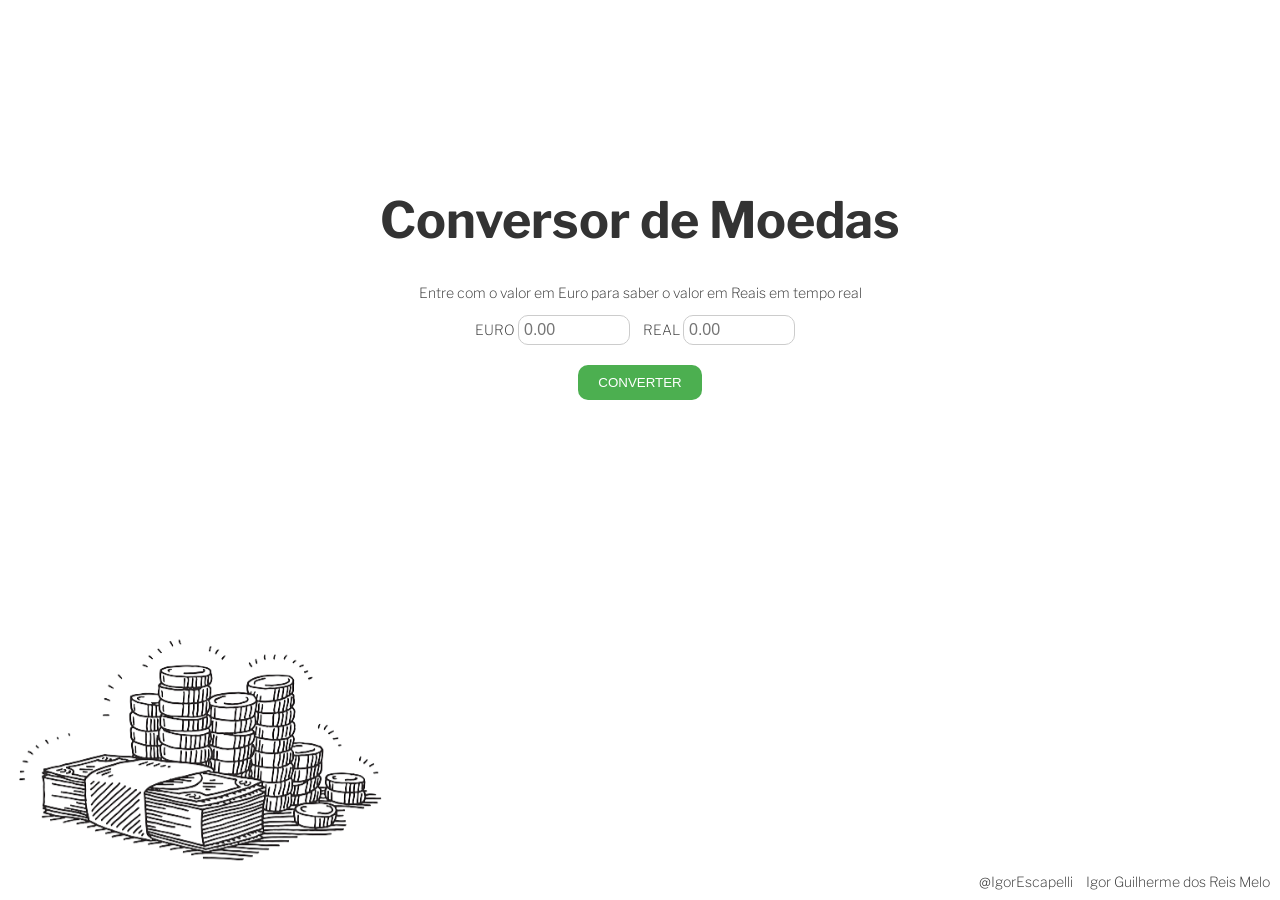
<file: CONVERSORDEMOEDA/index.html>
<!DOCTYPE html>
<html lang="en">
<head>
    <meta charset="UTF-8">
    <title>Conversor de Moedas</title>
    <link href="https://fonts.google.com/specimen/Libre+Franklin?preview.text=cabeça&preview.text_type=custom" rel="stylessheet" />
    <link rel="stylesheet" href="main.css" />
    <link rel="icon" href="favicon.ico" type="image/x-icon">
<link rel="shortcut icon" href="favicon.ico" type="image/x-icon">
</head>
<body>
    <div class="container">
        <h1>Conversor de Moedas</h1>
        <p>Entre com o valor em Euro para saber o valor em Reais em tempo real</p>
        <div >
            <div class="conversionWrapper">
              <div class="inputWrapper">
                <span>EURO</span>
                <input name="euro" class="euro" placeholder="0.00" step="0.01" />
              </div>
              <div class="inputWrapper">
                <span>REAL</span>
                <input name="real" class="real" placeholder="0.00" step="0.01" />
              </div>
              <button class="convertbutton">Converter</button>
            </div>
          </div>   

          <div class="image-container">
            <img src="moeda.png" alt="moeda">
          </div>  
    <script src="main.js"></script>
    <footer><a href="https://github.com/IgorEscapelli"> @IgorEscapelli </a><a href="https://www.linkedin.com/in/igor-guilherme-dos-reis-melo-18995623b/"> Igor Guilherme dos Reis Melo</a> </footer>   
</body> 
</html>
</file>
<file: CONVERSORDEMOEDA/main.css>
/*estilo do html por completo */

@import url('https://fonts.googleapis.com/css2?family=Libre+Franklin:wght@300;400;700&display=swap');
html{
    font-family: Libre_Franklin;
    display:flex;
    justify-content: center;
    align-items: auto;
    font-family: 'Libre Franklin', sans-serif;
  font-size: 14px;
  font-weight: 200;
  color: #333;
  text-align: center;
}
h1{
    font-size: 50px;
}
.container{
    margin-top: 35%;
}
input
{padding:3px; 
border-radius:25px; 
border:3px solid #000000; 
width: 50%; 
margin-bottom: 10px; 
font-size: medium;}
input[type="number"]:focus{border-color: #000000;}

/*estilo de botão de euro para real e conversão */

.conversionwrapper{width:80%; margin:0 auto;}
.convertbutton{text-align:center; 
    margin:10px auto 0; 
    text-transform:uppercase; 
    color: #ffff; 
    background-color: rgb(0, 0, 0);};

    .convertbutton:haver {
    background-color: rgb(2, 2, 2); 
    border-color: black;}

    .conversionWrapper {
        text-align: center;
      }
      
      .inputWrapper {
        display: inline-block;
        margin-right: 10px;
      }
      
      .inputWrapper input {
        width: 100px;
        padding: 5px;
        border: 1px solid #ccc;
        border-radius: 10px;
      }
      
      .convertbutton {
        display: block;
        margin: 10px auto;
        padding: 10px 20px;
        background-color: #4caf50;
        color: #fff;
        border: none;
        border-radius: 10px;
        cursor: pointer;
      }

      .image-container {
        position: fixed;
        bottom: 0;
        left: 0;
      }
      
      .image-container img {
        width: 400px; 
        height: auto;
      }
  /* estilo do rodapé */         
footer {
    position: fixed;
    bottom: 0;
    right: 0;
    background-color: #fff;
    padding: 10px;
  }
  
  footer a {
    color: #333;
    text-decoration: none;
    margin-left: 10px;
  }
</file>
